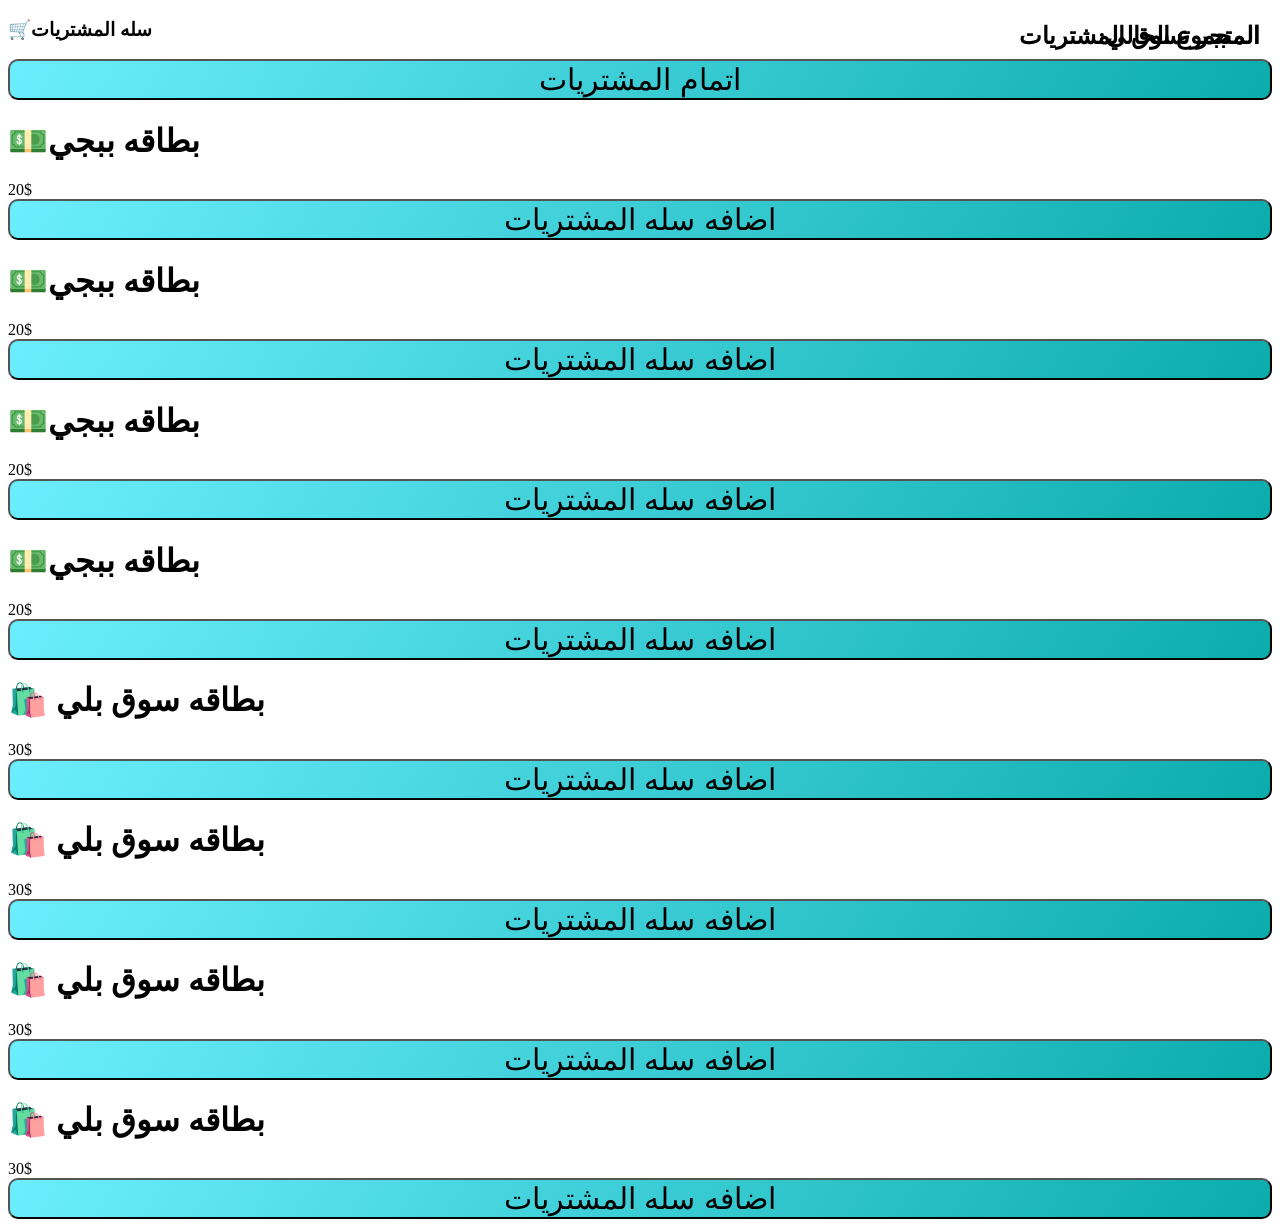
<file: h.html>
<!DOCTYPE html>
<html lang="en">

<head>
    <meta charset="UTF-8">
    <meta name="viewport" content="width=device-width, initial-scale=1.0">
    <title>Document</title>
    <link rel="stylesheet" href="h.css">
</head>

<body>
    <div class="pres">
        <h2 class="v">المتجر تسوق المشتريات</h2>
        <div id="voon" class="boop"></div>
    </div>
    <div class="card-roop">
        <h3>🛒سله المشتريات</h3>
        <h2 class="c"> :المجموع الحالي</h2>
        <ul id="book" class="op">


        </ul>
        <button id="b" class="k" checked="">اتمام المشتريات</button>
    </div>
    <div class="card">
        <h1>💵بطاقه ببجي</h1>
        <span>20$</span>
        <br>
        <button class="w">اضافه سله المشتريات</button>

    </div>
    <div class="card1">
        <h1>💵بطاقه ببجي</h1>
        <span>20$</span>
        <br>
        <button class="w">اضافه سله المشتريات</button>


    </div>
    <div class="card2">
        <h1>💵بطاقه ببجي</h1>
        <span>20$</span>
        <br>
        <button class="w">اضافه سله المشتريات</button>


    </div>
    <div class="card3">
        <h1>💵بطاقه ببجي</h1>
        <span>20$</span>
        <br>
        <button class="w">اضافه سله المشتريات</button>


    </div>


    </div>
    <div class="qw">
        <h1>🛍️ بطاقه سوق بلي</h1>
        <span>30$</span>
        <br>
        <button class="w">اضافه سله المشتريات</button>


    </div>
    <div class="qw2">
        <h1>🛍️ بطاقه سوق بلي</h1>
        <span>30$</span>
        <br>
        <button class="w">اضافه سله المشتريات</button>


    </div>
    <div class="qw3">
        <h1>🛍️ بطاقه سوق بلي</h1>
        <span>30$</span>
        <br>
        <button class="w">اضافه سله المشتريات</button>


    </div>
    <div class="qw4">
        <h1>🛍️ بطاقه سوق بلي</h1>
        <span>30$</span>
        <br>
        <button class="w">اضافه سله المشتريات</button>


    </div>

</body>
<script>
    // 1. تحديد العناصر الأساسية من الصفحة
    const cartList = document.getElementById('book'); // القائمة ul التي تعرض المنتجات
    const totalPriceElement = document.querySelector('.c'); // عنوان المجموع الحالي h2
    const checkoutButton = document.getElementById('b'); // زر إتمام المشتريات
    const addToCartButtons = document.querySelectorAll('.w'); // جميع أزرار إضافة للسلة

    let totalAmount = 0; // متغير لتخزين المجموع الإجمالي

    // 2. إضافة حدث الضغط لكل أزرار "اضافه سله المشتريات"
    addToCartButtons.forEach(button => {
        button.addEventListener('click', function () {
            // الحصول على الكارت الأب للزر المكبوس
            const card = this.parentElement;

            // استخراج اسم البطاقة والسعر من الكارت
            const cardName = card.querySelector('h1').innerText;
            const cardPriceText = card.querySelector('span').innerText;

            // تحويل السعر من نص (مثل 20$) إلى رقم (20)
            const cardPrice = parseFloat(cardPriceText.replace('$', ''));

            // تحديث المجموع الإجمالي في الجافا سكريبت
            totalAmount += cardPrice;

            // تحديث نص المجموع الحالي على الشاشة
            totalPriceElement.innerText = `:المجموع الحالي ${totalAmount}$`;

            // إضافة المنتج المختار كعنصر (li) داخل القائمة (ul)
            const listItem = document.createElement('li');
            listItem.innerText = `${cardName} - ${cardPriceText}`;
            cartList.appendChild(listItem);

            // تأثير بصري بسيط لتأكيد الإضافة (اختياري)
            this.innerText = "✓ تم الإضافة";
            this.style.backgroundColor = "#4CAF50";
            this.style.color = "white";
            setTimeout(() => {
                this.innerText = "اضافه سله المشتريات";
                this.style.backgroundColor = "";
                this.style.color = "";
            }, 1000);
        });
    });

    // 3. إضافة حدث الضغط لزر "اتمام المشتريات"
    checkoutButton.addEventListener('click', function () {
        // التحقق إذا كانت السلة فارغةلا
        if (totalAmount === 0) {
            alert("سلة المشتريات فارغة! يرجى إضافة بطاقات أولاً.");
        } else {
            // إظهار رسالة النجاح
            alert(`🎉 تم الشراء بنجاح! المجموع الإجمالي: ${totalAmount}$`);

            // تفريغ السلة والمجموع بعد الشراء الناجح
            totalAmount = 0;
            totalPriceElement.innerText = " :المجموع الحالي";
            cartList.innerHTML = "";
        }
    });
</script>

</body>
</file>
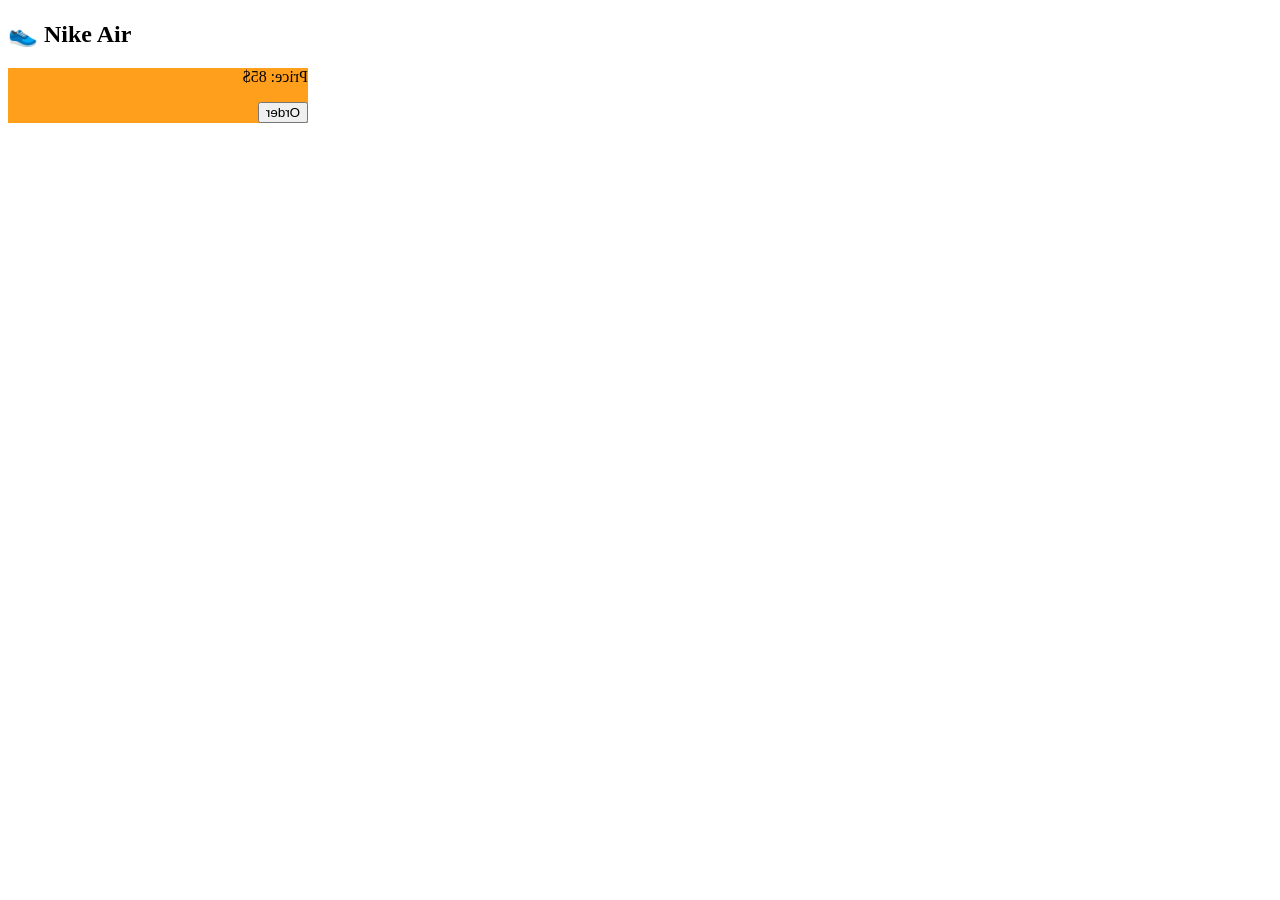
<file: hy.html>
<!DOCTYPE html>
<html lang="en">

<head>
    <meta charset="UTF-8">
    <meta name="viewport" content="width=device-width, initial-scale=1.0">
    <title>Document</title>
    <link rel="stylesheet" href="و.css">
</head>

<body>
    <div class="flip-card">
        <div class="flip-card-inner">
            <!-- وجه الكارت الأمامي (صورة الحذاء) -->
            <div class="flip-front">
                <h2>👟 Nike Air</h2>
            </div>
            <!-- ظهر الكارت الخلفي (السعر والزر) -->
            <div class="flip-back">
                <p>Price: 85$</p>
                <button>Order</button>
            </div>
        </div>
    </div>
</body>

</html>
</file>
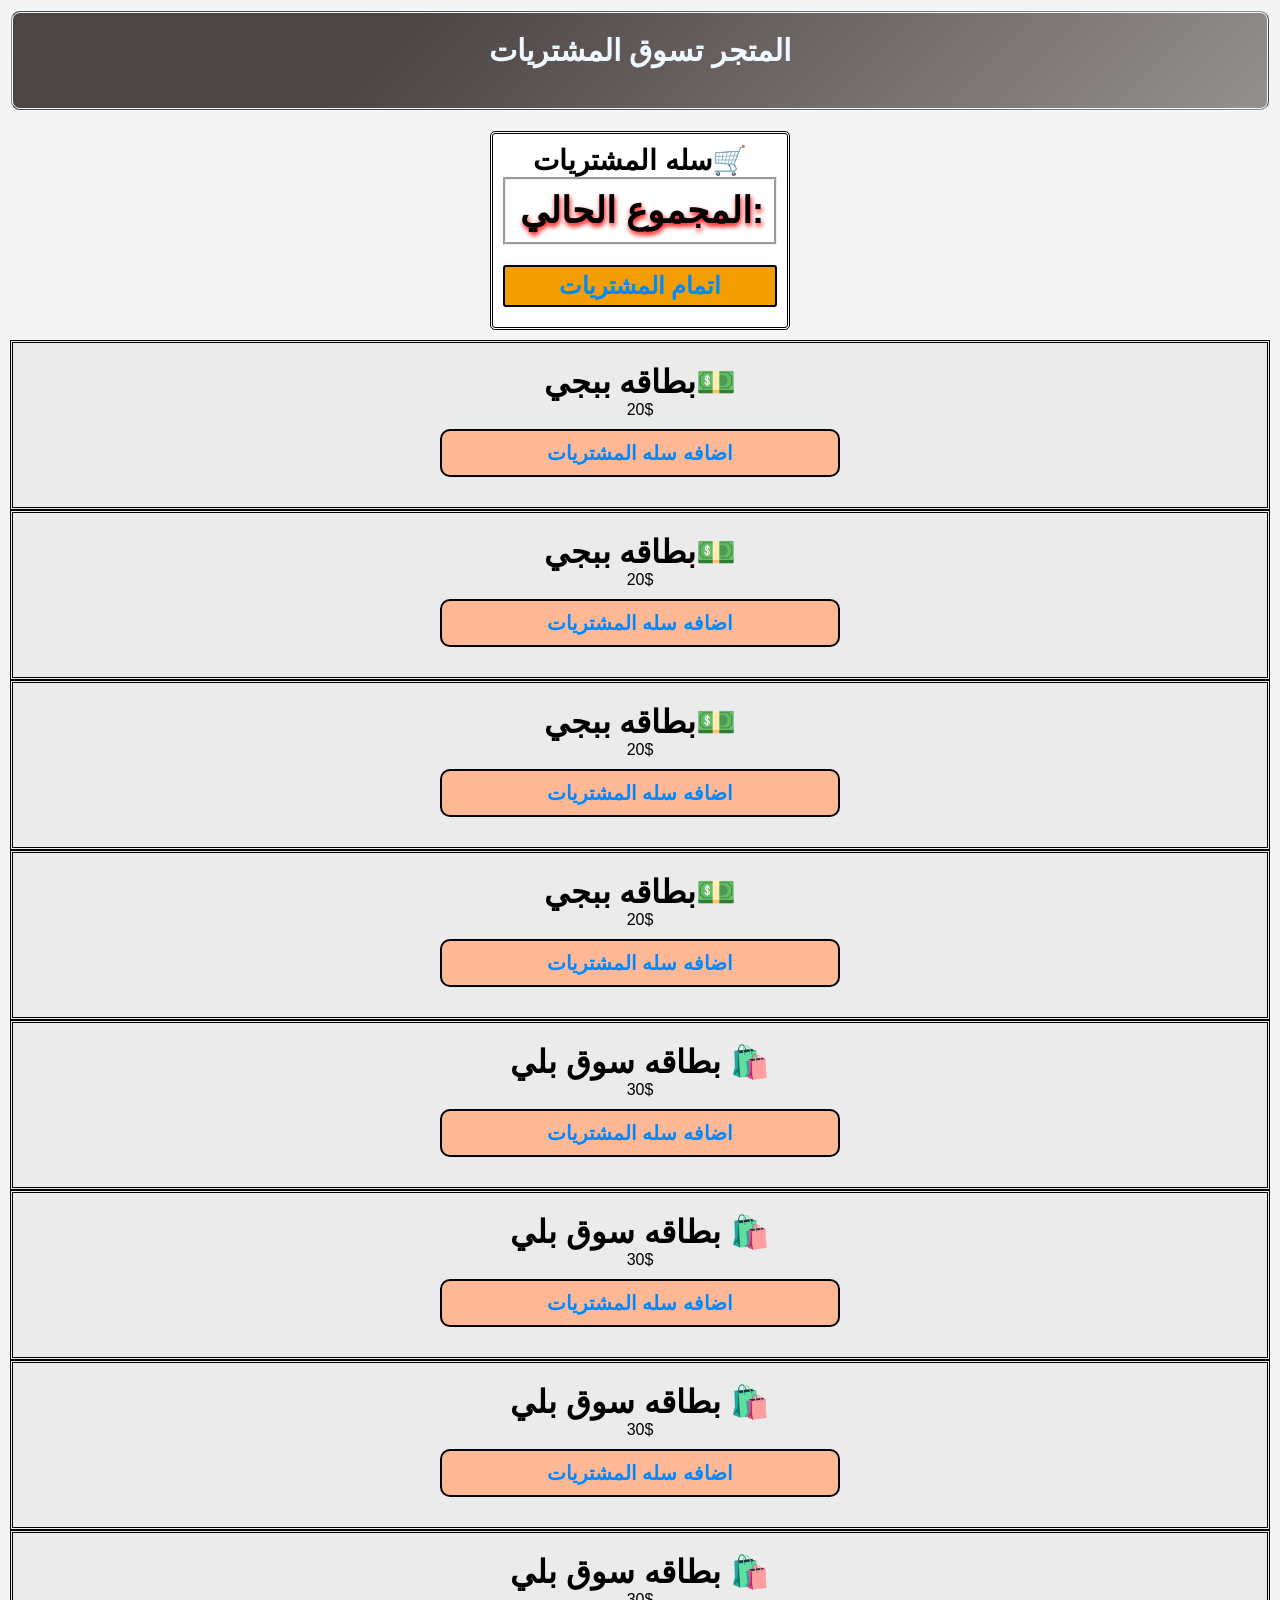
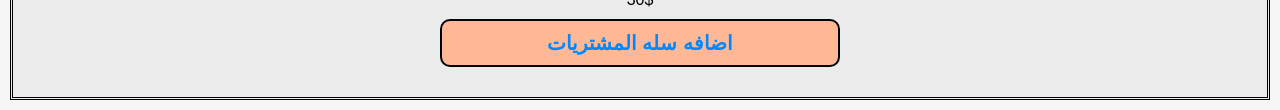
<file: s.html>
<!DOCTYPE html>
<html lang="en">

<head>
    <meta charset="UTF-8">
    <meta name="viewport" content="width=device-width, initial-scale=1.0">
    <title>Document</title>
    <link rel="stylesheet" href="d.css">
</head>
<style>
    /* إعدادات عامة لتهيئة الصفحة */
    * {
        box-sizing: border-box;
        margin: 0;
        padding: 0;
    }

    body {
        font-family: sans-serif;
        padding: 10px;
        background-color: #f5f5f5;
        /* دعم القراءة من اليمين لليسار تلقائياً */
        direction: rtl;
    }

    /* تطبيق التأثير على الصفحة بالكامل عند الدخول */
    .pres {
        background: linear-gradient(135deg, rgb(77, 68, 68) 30%, #94908e 100%);
        border-radius: 10px;
        min-height: 100px;
        padding: 20px;
        text-align: center;
        color: aliceblue;
        font-size: 20px;
        border-style: double;
        margin-bottom: 20px;
    }

    .v {
        text-align: center;
        margin-bottom: 20px;
    }

    .card-roop {
        background-color: rgb(255, 255, 255);
        border-radius: 5px;
        padding: 10px;
        width: 100%;
        max-width: 300px;
        text-align: center;
        font-size: 24px;
        margin: 10px auto;
        border-style: double;
        color: rgb(0, 0, 0);
    }

    button {
        background: #f39f04;
        border-radius: 3px;
        border-style: double;
        width: 100%;
        max-width: 400px;
        font-size: 24px;
        color: rgb(0, 136, 255);
        font-weight: bold;
        cursor: pointer;
        padding: 5px;
        display: block;
        margin: 10px auto;
    }

    .c {
        text-align: right;
        text-shadow: 1px 3px 5px #ff0000;
        border-style: groove;
        padding: 10px;
        margin-bottom: 20px;
    }

    /* 🌟 الحاوية الرئيسية للكروت لترتيبها تلقائياً */
    .cards-container {
        display: grid;
        grid-template-columns: repeat(auto-fit, minmax(300px, 1fr));
        gap: 20px;
        padding: 10px;
    }

    /* 🌟 تم توحيد كود الكروت وإزالة الأبعاد الثابتة */
    .card,
    .card1,
    .card2,
    .card3,
    .qw,
    .qw2,
    .qw3,
    .qw4 {
        background: #ebebeb;
        border-style: double;
        text-align: center;
        width: 100%;
        /* تأخذ كامل مساحة الحاوية المتاحة لها */
        padding: 20px;
        box-sizing: border-box;
        transition: transform 0.3s ease;
        /* تم حذف position: absolute و top و right لضمان عدم التداخل */
    }

    /* تأثير التحويم */
    .card:hover,
    .card1:hover,
    .card2:hover,
    .card3:hover,
    .qw:hover,
    .qw2:hover,
    .qw3:hover,
    .qw4:hover {
        transform: translateY(-10px);
    }

    .w {
        background: #ffb895;
        border-radius: 10px;
        font-size: 20px;
        padding: 10px;
    }

    /* 📱 تعديلات خاصة بالشاشات الصغيرة جداً (الموبايل) */
    @media (max-width: 480px) {
        .pres {
            font-size: 16px;
        }

        button {
            font-size: 20px;
        }

        .cards-container {
            grid-template-columns: 1fr;
            /* كارت واحد في كل سطر للموبايل */
        }
    }
</style>

<body>
    <div class="pres">
        <h2 class="v">المتجر تسوق المشتريات</h2>
        <div id="voon" class="boop"></div>
    </div>
    <div class="card-roop">
        <h3>🛒سله المشتريات</h3>
        <h2 class="c"> :المجموع الحالي</h2>
        <ul id="book" class="op">


        </ul>
        <button id="b" class="k" checked="">اتمام المشتريات</button>
    </div>
    <div class="card">
        <h1>💵بطاقه ببجي</h1>
        <span>20$</span>
        <br>
        <button class="w">اضافه سله المشتريات</button>

    </div>
    <div class="card1">
        <h1>💵بطاقه ببجي</h1>
        <span>20$</span>
        <br>
        <button class="w">اضافه سله المشتريات</button>


    </div>
    <div class="card2">
        <h1>💵بطاقه ببجي</h1>
        <span>20$</span>
        <br>
        <button class="w">اضافه سله المشتريات</button>


    </div>
    <div class="card3">
        <h1>💵بطاقه ببجي</h1>
        <span>20$</span>
        <br>
        <button class="w">اضافه سله المشتريات</button>


    </div>


    </div>
    <div class="qw">
        <h1>🛍️ بطاقه سوق بلي</h1>
        <span>30$</span>
        <br>
        <button class="w">اضافه سله المشتريات</button>


    </div>
    <div class="qw2">
        <h1>🛍️ بطاقه سوق بلي</h1>
        <span>30$</span>
        <br>
        <button class="w">اضافه سله المشتريات</button>


    </div>
    <div class="qw3">
        <h1>🛍️ بطاقه سوق بلي</h1>
        <span>30$</span>
        <br>
        <button class="w">اضافه سله المشتريات</button>


    </div>
    <div class="qw4">
        <h1>🛍️ بطاقه سوق بلي</h1>
        <span>30$</span>
        <br>
        <button class="w">اضافه سله المشتريات</button>


    </div>

</body>
<script>
    // 1. تحديد العناصر الأساسية من الصفحة
    const cartList = document.getElementById('book'); // القائمة ul التي تعرض المنتجات
    const totalPriceElement = document.querySelector('.c'); // عنوان المجموع الحالي h2
    const checkoutButton = document.getElementById('b'); // زر إتمام المشتريات
    const addToCartButtons = document.querySelectorAll('.w'); // جميع أزرار إضافة للسلة

    let totalAmount = 0; // متغير لتخزين المجموع الإجمالي

    // 2. إضافة حدث الضغط لكل أزرار "اضافه سله المشتريات"
    addToCartButtons.forEach(button => {
        button.addEventListener('click', function () {
            // الحصول على الكارت الأب للزر المكبوس
            const card = this.parentElement;

            // استخراج اسم البطاقة والسعر من الكارت
            const cardName = card.querySelector('h1').innerText;
            const cardPriceText = card.querySelector('span').innerText;

            // تحويل السعر من نص (مثل 20$) إلى رقم (20)
            const cardPrice = parseFloat(cardPriceText.replace('$', ''));

            // تحديث المجموع الإجمالي في الجافا سكريبت
            totalAmount += cardPrice;

            // تحديث نص المجموع الحالي على الشاشة
            totalPriceElement.innerText = `:المجموع الحالي ${totalAmount}$`;

            // إضافة المنتج المختار كعنصر (li) داخل القائمة (ul)
            const listItem = document.createElement('li');
            listItem.innerText = `${cardName} - ${cardPriceText}`;
            cartList.appendChild(listItem);

            // تأثير بصري بسيط لتأكيد الإضافة (اختياري)
            this.innerText = "✓ تم الإضافة";
            this.style.backgroundColor = "#4CAF50";
            this.style.color = "white";
            setTimeout(() => {
                this.innerText = "اضافه سله المشتريات";
                this.style.backgroundColor = "";
                this.style.color = "";
            }, 1000);
        });
    });

    // 3. إضافة حدث الضغط لزر "اتمام المشتريات"
    checkoutButton.addEventListener('click', function () {
        // التحقق إذا كانت السلة فارغة
        if (totalAmount === 0) {
            alert("سلة المشتريات فارغة! يرجى إضافة بطاقات أولاً.");
        } else {
            // إظهار رسالة النجاح
            alert(`🎉 تم الشراء بنجاح! المجموع الإجمالي: ${totalAmount}$`);

            // تفريغ السلة والمجموع بعد الشراء الناجح
            totalAmount = 0;
            totalPriceElement.innerText = " :المجموع الحالي";
            cartList.innerHTML = "";
        }
    });
</script>

</body>
</file>
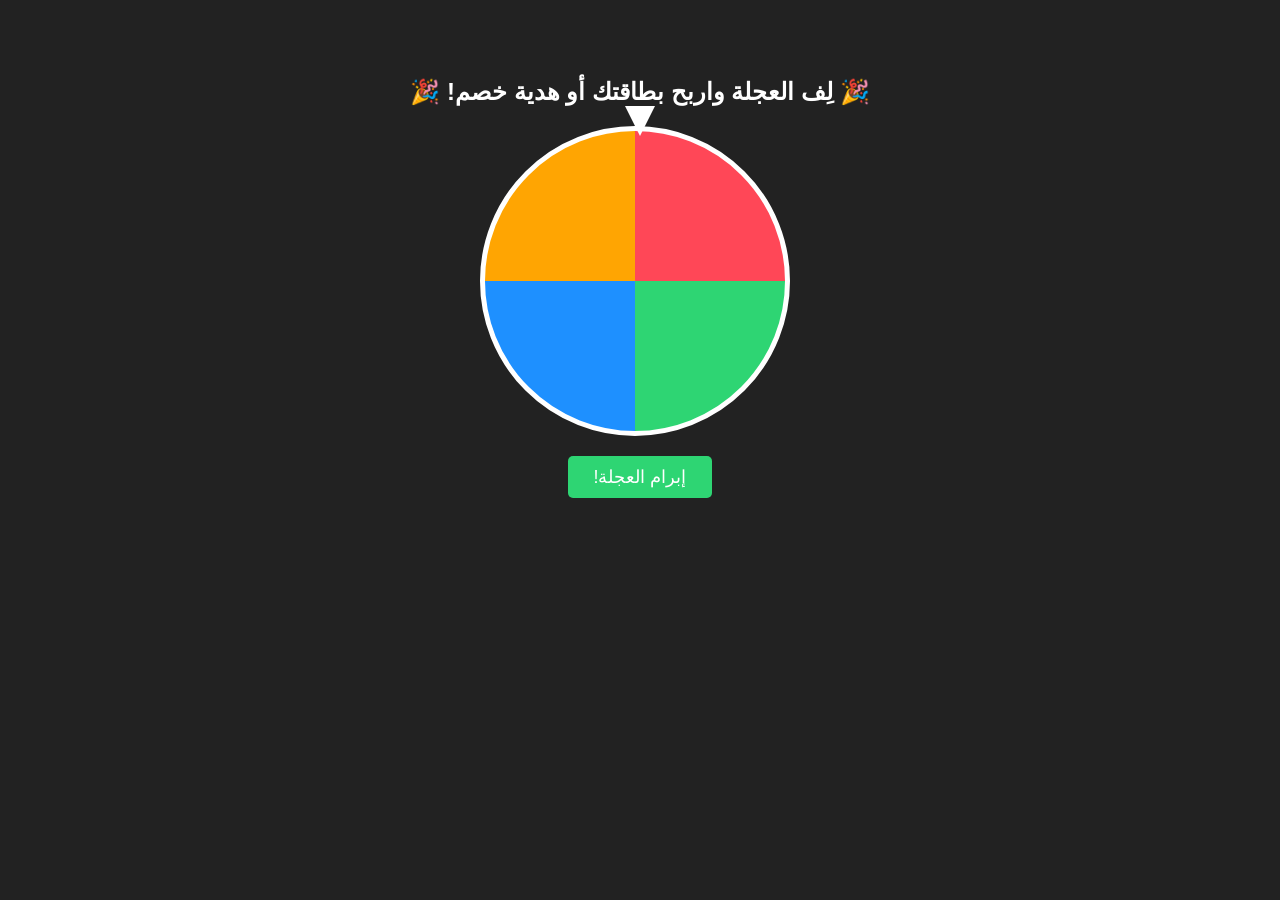
<file: ز.html>
<!DOCTYPE html>
<html lang="ar" dir="rtl">

<head>
    <meta charset="UTF-8">
    <title>عجلة الحظ - الهدايا</title>
    <style>
        body {
            font-family: sans-serif;
            text-align: center;
            background: #222;
            color: #fff;
            padding-top: 50px;
        }

        .wheel-container {
            position: relative;
            width: 300px;
            height: 300px;
            margin: 0 auto;
        }

        /* رسم العجلة بشكل مبسط */
        .wheel {
            width: 100%;
            height: 100%;
            border-radius: 50%;
            border: 5px solid #fff;
            background: conic-gradient(#ff4757 0% 25%, #2ed573 25% 50%, #1e90ff 50% 75%, #ffa502 75% 100%);
            transition: transform 4s ease-out;
        }

        /* السهم المؤشر */
        .pointer {
            position: absolute;
            top: -20px;
            left: 50%;
            transform: translateX(-50%);
            width: 0;
            height: 0;
            border-left: 15px solid transparent;
            border-right: 15px solid transparent;
            border-top: 30px solid #fff;
            z-index: 10;
        }

        button {
            margin-top: 30px;
            padding: 10px 25px;
            font-size: 18px;
            cursor: pointer;
            background: #2ed573;
            border: none;
            border-radius: 5px;
            color: white;
        }
    </style>
</head>

<body>

    <h2>🎉 لِف العجلة واربح بطاقتك أو هدية خصم! 🎉</h2>

    <div class="wheel-container">
        <div class="pointer"></div>
        <div class="wheel" id="wheel"></div>
    </div>

    <button onclick="spinWheel()">إبرام العجلة!</button>

    <script>
        function spinWheel() {
            const wheel = document.getElementById('wheel');
            // توليد درجة تدوير عشوائية كبيرة لتلف العجلة عدة مرات
            const randomDegree = Math.floor(Math.random() * 360) + 1800;
            wheel.style.transform = `rotate(${randomDegree}deg)`;

            // قائمة بالهدايا حسب الزاوية
            const prizes = ["خصم 10%", "بطاقة ببجي مجانية!", "حظاً أوفر", "خصم 5%"];

            // إظهار النتيجة بعد انتهاء الحركة (4 ثواني)
            setTimeout(() => {
                // الحسبة الفعلية تعتمد على باقي قسمة الزاوية لمعرفة أين وقف السهم
                const actualDegree = randomDegree % 360;
                let prizeIndex = Math.floor(actualDegree / 90);

                alert(`🎁 مبروك! فزت بـ: ${prizes[prizeIndex] || "هدية مميزة"}`);
            }, 4000);
        }
    </script>

</body>

</html>
</file>
<file: h.css>
.program {
    background-color: rgb(255, 255, 255);
    width: 100%;
    box-shadow: 1px 2px 3px #d6d2d2;
}


.nav-links {
    display: flex;
    list-style: none;
    justify-content: center;
    margin: 0;
    padding: 0;
    gap: 30px;
    position: absolute;
    top: 30px;
    right: 400px;
    font-size: 20px;
    font-weight: bold;
}

a {
    text-decoration: none;
    cursor: pointer;
}

a:hover {
    color: rgb(255, 177, 74);
}

.dor {
    background: #c5c5c5;
    background-image: url(image_3bd643a2.png);
    width: 1332px;
    height: 770px;
}

h2 {
    position: absolute;
    top: 2px;
    right: 20px;
}

.boe {
    position: absolute;
    top: 600px;
    right: 1000px;
    font-size: 30px;
    background: #000000;
    border-radius: 10px;
    color: azure;
}

.ko {
    text-shadow: 1px 3px 5px #201e1e;
    text-align: center;
}



.bn {
    display: flex;
    flex-direction: row;
    justify-content: center;
    gap: 50px;
    /* مسافة فاصلة ممتازة ومريحة بين الكروت */
    flex-wrap: wrap;
    /* تضمن الانتقال التلقائي للسطر الثاني (3 كروت بالسطر الأول، و3 بالثاني) */
    padding: 30px;
    width: 100%;
    box-sizing: border-box;
}

.vor {
    background: #ffffff;
    width: 310px;
    /* تم تصحيح الخطأ المطبعي وضبط الحجم ليتسع السطر لـ 3 كروت بالضبط في الشاشات الكبيرة */
    font-size: 20px;
    background: linear-gradient(135deg, #ffffff 0%, #ffffff);
    border-radius: 5px;
    height: 300px;
    text-shadow: 5px 5px 5px #ffffff;
    color: #000000;
    box-sizing: border-box;
    transition: transform 0.4s ease;

    /* يضمن بقاء الحجم ثابتاً ومستقراً */

}

.vor:hover {
    transform: translateY(-10px);
}



img {
    border-radius: 10px;

}

.vow {
    text-align: center;
}

button {
    background: linear-gradient(120deg, #6beeff 0%, rgb(12, 172, 172) 100%);
    font-size: 30px;
    border-radius: 10px;
    width: 100%;
    cursor: pointer;
}
</file>
<file: و.css>
.flip-card {
    width: 300px;
    height: 350px;
    perspective: 1000px;
}


.flip-card-inner {
    width: 100%;
    height: 100%;
    position: relative;
    transition: transform 0.9s;
    transform-style: preserve-3d;
}

.flip-card:hover .flip-card-inner {
    transform: rotateY(180deg);

}

.flip-front.flip-back {
    position: absolute;
    width: 100%;
    height: 100%;
    backface-visibility: hidden;
    border-radius: 15px;
    padding: 20px;
}

.flip-back {
    background-color: aquamarine;

    color: white;
}

.flip-back {
    background-color: #ff9f1c;
    color: black;
    transform: rotateY(180deg);
}
</file>
<file: d.css>
/* إعدادات عامة لتهيئة الصفحة */
* {
    box-sizing: border-box;
    margin: 0;
    padding: 0;
}

body {
    font-family: sans-serif;
    padding: 10px;
    background-color: #f5f5f5;
    /* دعم القراءة من اليمين لليسار تلقائياً */
    direction: rtl;
}

/* تطبيق التأثير على الصفحة بالكامل عند الدخول */
.pres {
    background: linear-gradient(135deg, rgb(77, 68, 68) 30%, #94908e 100%);
    border-radius: 10px;
    min-height: 100px;
    padding: 20px;
    text-align: center;
    color: aliceblue;
    font-size: 20px;
    border-style: double;
    margin-bottom: 20px;
}

.v {
    text-align: center;
    margin-bottom: 20px;
}

.card-roop {
    background-color: rgb(255, 255, 255);
    border-radius: 5px;
    padding: 10px;
    width: 100%;
    max-width: 300px;
    text-align: center;
    font-size: 24px;
    margin: 10px auto;
    border-style: double;
    color: rgb(0, 0, 0);
}

button {
    background: #f39f04;
    border-radius: 3px;
    border-style: double;
    width: 100%;
    max-width: 400px;
    font-size: 24px;
    color: rgb(0, 136, 255);
    font-weight: bold;
    cursor: pointer;
    padding: 5px;
    display: block;
    margin: 10px auto;
}

.c {
    text-align: right;
    text-shadow: 1px 3px 5px #ff0000;
    border-style: groove;
    padding: 10px;
    margin-bottom: 20px;
}

/* 🌟 الحاوية الرئيسية للكروت لترتيبها تلقائياً */
.cards-container {
    display: grid;
    grid-template-columns: repeat(auto-fit, minmax(300px, 1fr));
    gap: 20px;
    padding: 10px;
}

/* 🌟 تم توحيد كود الكروت وإزالة الأبعاد الثابتة */
.card,
.card1,
.card2,
.card3,
.qw,
.qw2,
.qw3,
.qw4 {
    background: #ebebeb;
    border-style: double;
    text-align: center;
    width: 100%;
    /* تأخذ كامل مساحة الحاوية المتاحة لها */
    padding: 20px;
    box-sizing: border-box;
    transition: transform 0.3s ease;
    /* تم حذف position: absolute و top و right لضمان عدم التداخل */
}

/* تأثير التحويم */
.card:hover,
.card1:hover,
.card2:hover,
.card3:hover,
.qw:hover,
.qw2:hover,
.qw3:hover,
.qw4:hover {
    transform: translateY(-10px);
}

.w {
    background: #ffb895;
    border-radius: 10px;
    font-size: 20px;
    padding: 10px;
}

/* 📱 تعديلات خاصة بالشاشات الصغيرة جداً (الموبايل) */
@media (max-width: 480px) {
    .pres {
        font-size: 16px;
    }

    button {
        font-size: 20px;
    }

    .cards-container {
        grid-template-columns: 1fr;
        /* كارت واحد في كل سطر للموبايل */
    }
}
</file>
